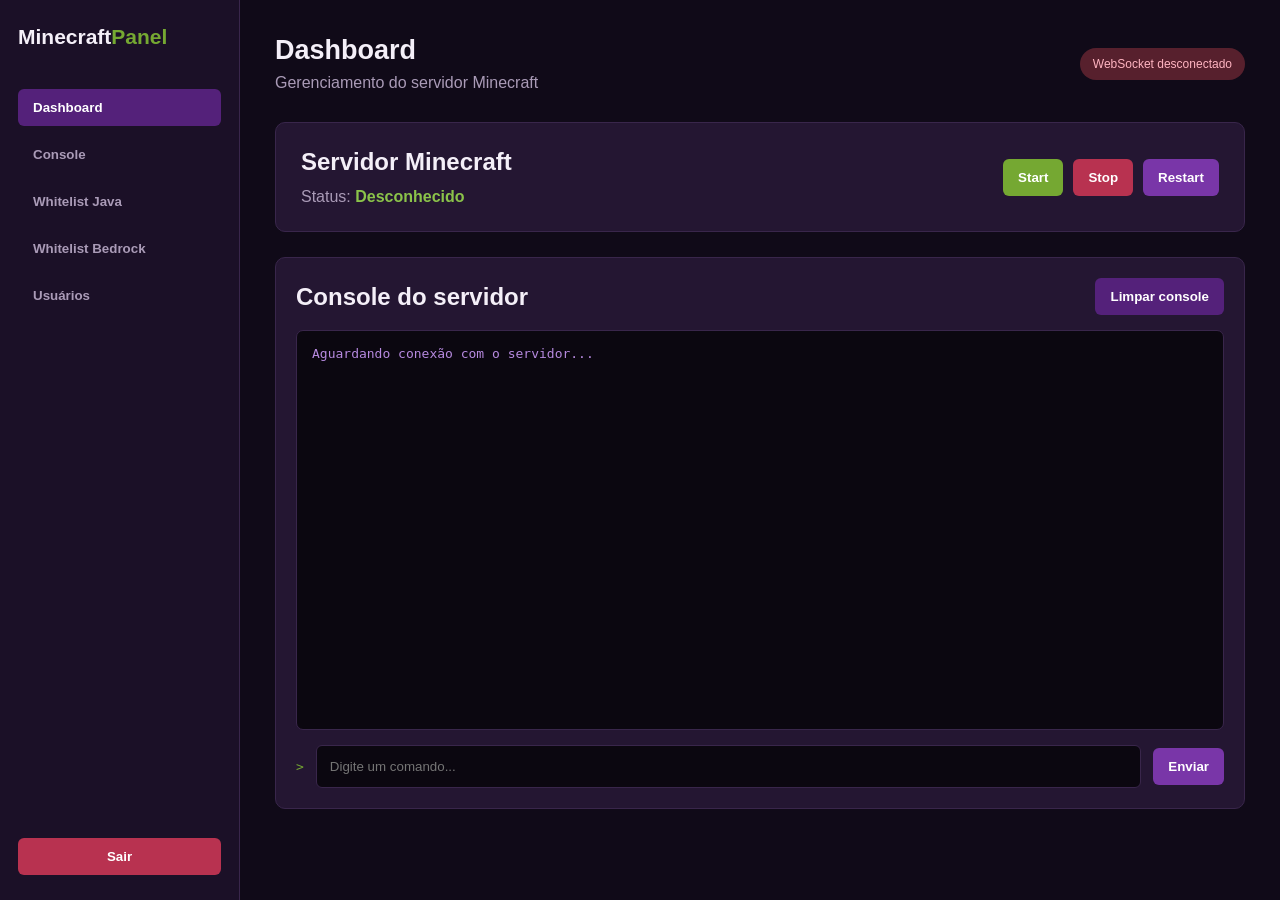
<file: index.html>
<!DOCTYPE html>
<html lang="pt-BR">

<head>
    <meta charset="UTF-8">
    <meta name="viewport" content="width=device-width, initial-scale=1.0">

    <title>Minecraft Server Dashboard</title>

    <link rel="stylesheet" href="css/style.css">
</head>

<body>

    <aside class="sidebar">

        <h2>Minecraft<span>Panel</span></h2>

        <nav>
            <button class="nav-item active">Dashboard</button>
            <button class="nav-item">Console</button>
            <button class="nav-item">Whitelist Java</button>
            <button class="nav-item">Whitelist Bedrock</button>
            <button class="nav-item">Usuários</button>
        </nav>

        <button id="logoutButton" class="logout">
            Sair
        </button>

    </aside>

    <main class="main">

        <header>
            <div>
                <h1>Dashboard</h1>
                <p>Gerenciamento do servidor Minecraft</p>
            </div>

            <div id="wsStatus" class="status disconnected">
                WebSocket desconectado
            </div>
        </header>

        <section class="server-card">

            <div>
                <h2>Servidor Minecraft</h2>

                <p>
                    Status:
                    <strong id="serverStatus">Desconhecido</strong>
                </p>
            </div>

            <div class="actions">

                <button id="startButton" class="success">
                    Start
                </button>

                <button id="stopButton" class="danger">
                    Stop
                </button>

                <button id="restartButton" class="warning">
                    Restart
                </button>

            </div>

        </section>

        <section class="console-section">

            <div class="console-header">
                <h2>Console do servidor</h2>

                <button id="clearConsole">
                    Limpar console
                </button>
            </div>

            <div id="consoleOutput" class="console-output">
                <p class="system-log">
                    Aguardando conexão com o servidor...
                </p>
            </div>

            <form id="commandForm" class="command-form">

                <span>></span>

                <input
                    type="text"
                    id="commandInput"
                    placeholder="Digite um comando..."
                    autocomplete="off"
                >

                <button type="submit">
                    Enviar
                </button>

            </form>

        </section>

    </main>

    <script src="js/config.js"></script>
    <script src="js/api.js"></script>
    <script src="js/websocket.js"></script>
    <script src="js/app.js"></script>

</body>

</html>
</file>
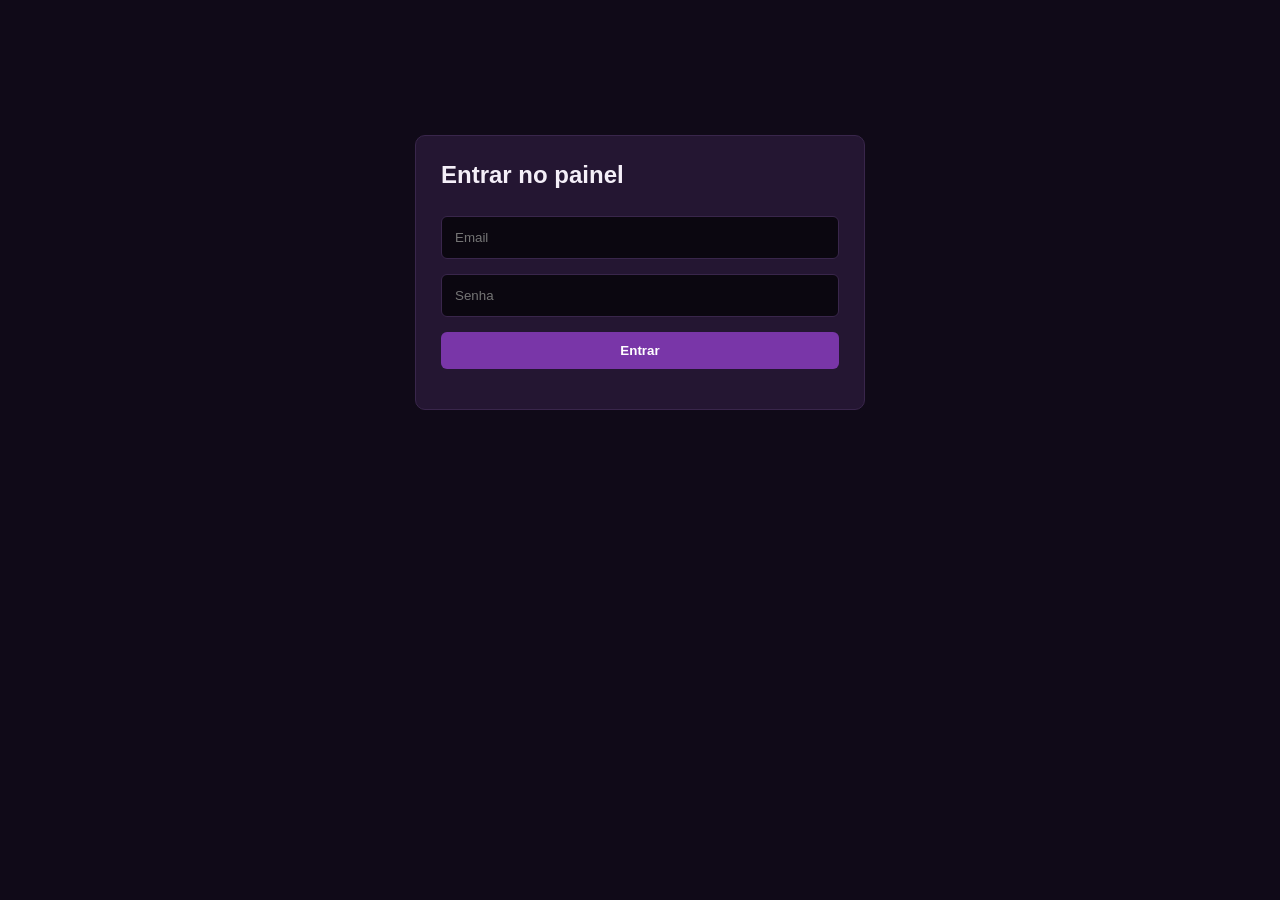
<file: login.html>
<!DOCTYPE html>
<html lang="pt-BR">
<head>
    <meta charset="UTF-8">
    <meta name="viewport" content="width=device-width, initial-scale=1.0">
    <title>Login - Minecraft Panel</title>
    <link rel="stylesheet" href="css/style.css">
</head>
<body>
    <main class="main">
        <section class="server-card" style="max-width: 450px; margin: 100px auto;">
            <form id="loginForm" style="width: 100%;">
                <h2>Entrar no painel</h2>

                <input id="email" type="email"
                    placeholder="Email" required>

                <input id="password" type="password"
                    placeholder="Senha" required>

                <button type="submit" class="success">
                    Entrar
                </button>

                <p id="loginError"></p>
            </form>
        </section>
    </main>

    <script src="js/config.js"></script>
    <script src="js/api.js"></script>

    <script>
        document.getElementById("loginForm")
            .addEventListener("submit", async (event) => {

                event.preventDefault();

                const email = document.getElementById("email").value;
                const password = document.getElementById("password").value;
                const error = document.getElementById("loginError");

                try {
                    const response = await Api.post(
                        CONFIG.ENDPOINTS.login,
                        { email, password }
                    );

                    const token = response.access_token || response.token;

                    if (!token) {
                        throw new Error("Token não retornado.");
                    }

                    Api.setToken(token);

                    window.location.href = "index.html";

                } catch (err) {
                    error.textContent = err.message;
                }
            });
    </script>
</body>
</html>
</file>
<file: css/style.css>
:root {
    --background: #100A18;
    --sidebar: #1B1027;
    --card: #241632;

    --primary: #7936A8;
    --primary-hover: #9548C4;
    --secondary: #54217A;

    --accent: #75A832;
    --accent-hover: #8BC34A;

    --border: #39264B;

    --text: #F4EFF8;
    --text-muted: #AA9BB7;

    --console: #0B0710;
    --danger: #B83250;
    --warning: #A66A24;
}

* {
    margin: 0;
    padding: 0;
    box-sizing: border-box;
}

body {
    font-family: Arial, sans-serif;
    background: var(--background);
    color: var(--text);
    display: flex;
    min-height: 100vh;
}

/* SIDEBAR */

.sidebar {
    width: 240px;
    background: var(--sidebar);
    padding: 25px 18px;
    display: flex;
    flex-direction: column;
    border-right: 1px solid var(--border);
}

.sidebar h2 {
    margin-bottom: 40px;
    font-size: 21px;
}

.sidebar h2 span {
    color: var(--accent);
}

nav {
    display: flex;
    flex-direction: column;
    gap: 10px;
}

/* BUTTONS */

button {
    border: none;
    padding: 11px 15px;
    border-radius: 6px;
    cursor: pointer;
    font-weight: bold;
    transition: 0.2s;
}

button:hover {
    filter: brightness(1.2);
}

.nav-item {
    background: transparent;
    color: var(--text-muted);
    text-align: left;
}

.nav-item:hover,
.nav-item.active {
    background: var(--secondary);
    color: white;
}

.logout {
    margin-top: auto;
    background: var(--danger);
    color: white;
}

/* MAIN */

.main {
    flex: 1;
    padding: 35px;
    min-width: 0;
}

header {
    display: flex;
    justify-content: space-between;
    align-items: center;
    margin-bottom: 30px;
    gap: 15px;
}

header h1 {
    font-size: 27px;
    margin-bottom: 8px;
}

header p {
    color: var(--text-muted);
}

/* WEBSOCKET STATUS */

.status {
    padding: 9px 13px;
    border-radius: 20px;
    font-size: 12px;
}

.connected {
    background: #263F20;
    color: #A8DD70;
}

.disconnected {
    background: #57202D;
    color: #FFB4C1;
}

.connecting {
    background: #49351C;
    color: #F5CD83;
}

/* SERVER CARD */

.server-card {
    background: var(--card);
    border: 1px solid var(--border);
    border-radius: 10px;
    padding: 25px;
    display: flex;
    justify-content: space-between;
    align-items: center;
    gap: 20px;
    margin-bottom: 25px;
}

.server-card h2 {
    margin-bottom: 12px;
}

.server-card p {
    color: var(--text-muted);
}

.server-card strong {
    color: var(--accent-hover);
}

/* SERVER ACTIONS */

.actions {
    display: flex;
    gap: 10px;
    flex-wrap: wrap;
}

.success {
    background: var(--accent);
    color: white;
}

.danger {
    background: var(--danger);
    color: white;
}

.warning {
    background: var(--primary);
    color: white;
}

/* CONSOLE */

.console-section {
    background: var(--card);
    border: 1px solid var(--border);
    border-radius: 10px;
    padding: 20px;
}

.console-header {
    display: flex;
    justify-content: space-between;
    align-items: center;
    margin-bottom: 15px;
}

.console-header button {
    background: var(--secondary);
    color: white;
}

.console-output {
    background: var(--console);
    border: 1px solid var(--border);
    border-radius: 7px;
    height: 400px;
    padding: 15px;
    overflow-y: auto;
    font-family: monospace;
    font-size: 13px;
}

.log {
    margin-bottom: 8px;
    overflow-wrap: anywhere;
}

.system-log {
    color: #B78AE0;
}

.log.success {
    background: transparent;
    color: #A8DD70;
}

.log.warning {
    background: transparent;
    color: #E9BD70;
}

.log.error {
    color: #FF849B;
}

/* COMMAND INPUT */

.command-form {
    display: flex;
    align-items: center;
    gap: 12px;
    margin-top: 15px;
}

.command-form span {
    color: var(--accent);
    font-family: monospace;
}

.command-form input {
    flex: 1;
    min-width: 0;
    padding: 13px;
    background: var(--console);
    border: 1px solid var(--border);
    border-radius: 6px;
    color: white;
    outline: none;
}

.command-form input:focus {
    border-color: var(--primary-hover);
}

.command-form button {
    background: var(--primary);
    color: white;
}

.command-form button:hover {
    background: var(--primary-hover);
}

/* LOGIN */

#loginForm {
    display: flex;
    flex-direction: column;
    gap: 15px;
}

#loginForm input {
    padding: 13px;
    background: var(--console);
    border: 1px solid var(--border);
    border-radius: 6px;
    color: white;
    outline: none;
}

#loginForm input:focus {
    border-color: var(--primary-hover);
}

#loginForm button {
    background: var(--primary);
    color: white;
}

#loginForm button:hover {
    background: var(--primary-hover);
}

#loginError {
    color: #FF849B;
}

/* SCROLLBAR */

.console-output::-webkit-scrollbar {
    width: 7px;
}

.console-output::-webkit-scrollbar-track {
    background: var(--console);
}

.console-output::-webkit-scrollbar-thumb {
    background: var(--secondary);
    border-radius: 10px;
}

/* RESPONSIVE */

@media (max-width: 750px) {

    body {
        flex-direction: column;
    }

    .sidebar {
        width: 100%;
        padding: 15px;
    }

    .sidebar h2 {
        margin-bottom: 15px;
    }

    nav {
        flex-direction: row;
        overflow-x: auto;
    }

    .nav-item {
        white-space: nowrap;
    }

    .logout {
        margin-top: 15px;
    }

    .main {
        padding: 18px;
    }

    header,
    .server-card {
        flex-direction: column;
        align-items: flex-start;
    }

    .console-output {
        height: 350px;
    }

    .actions {
        width: 100%;
    }
}
</file>
